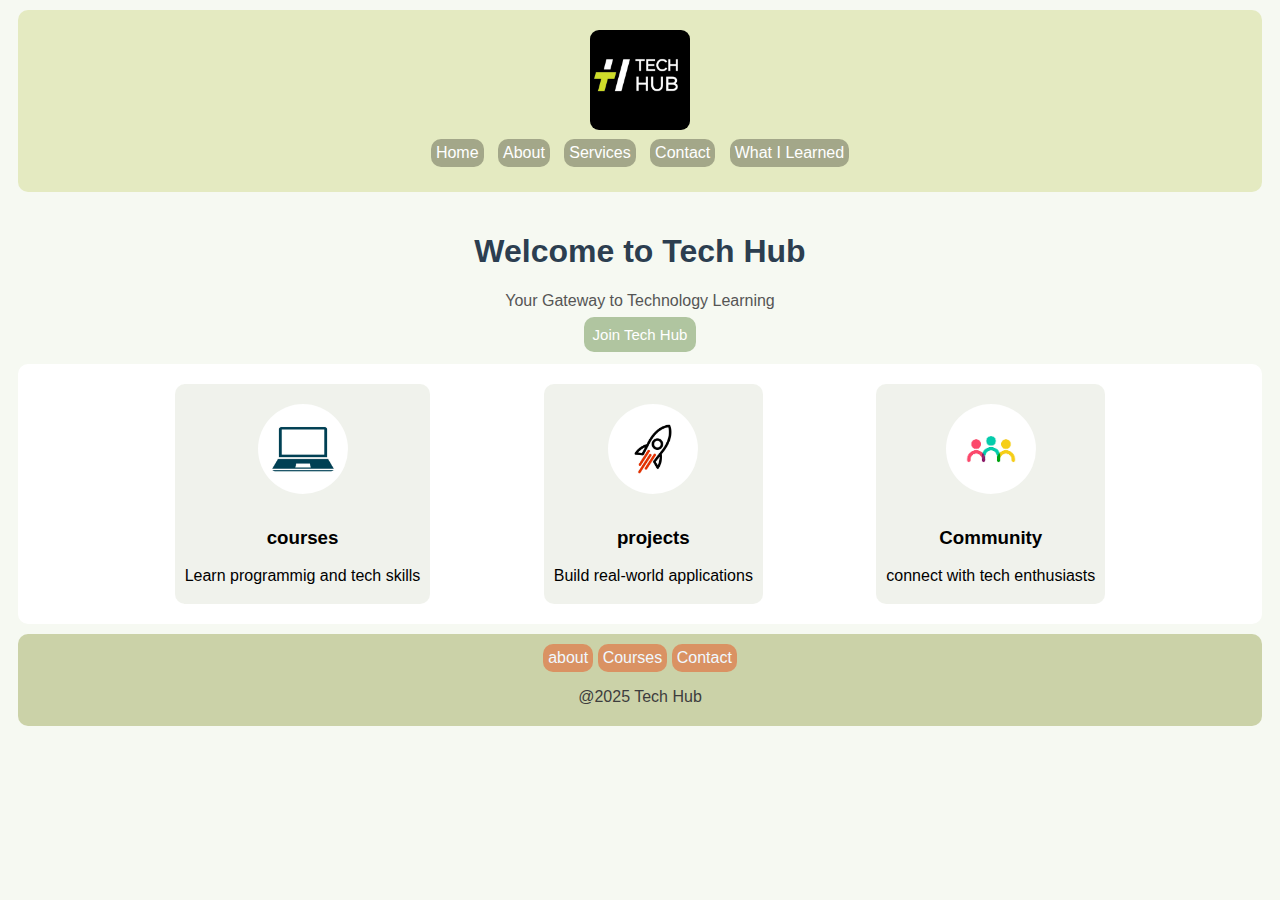
<file: index.html>
<!DOCTYPE html>
<html lang="en">
<head>
    <meta charset="UTF-8">
    <meta name="viewport" content="width=device-width, initial-scale=1.0">
    <title>Tech Hub</title>
    <link rel="stylesheet" href="style.css"/>
</head>

<body>

    <header>
        <img id=logo src="images/tech hub.jpg" alt="logo photo">
        <nav class="buttons">
            <a href="home.html">Home</a>
            <a href="about.html">About</a>
            <a href="services.html">Services</a>
            <a href="contact.html">Contact</a>
            <a href="what-i-learned.html">What I Learned</a>
        </nav>
    </header>

    <section class="media">
        <h1>Welcome to Tech Hub</h1>
        <p>Your Gateway to Technology Learning</p>
        <a href="#">Join Tech Hub</a>
    </section>

    <main class="content">
        <div class="box">
            <img src="images/laptop1.jpg" >
            <h3>courses</h3>
            <p>Learn programmig and tech skills</p>
        </div>

        <div class="box">
            <img src="images/rocket.jpg" >
            <h3>projects</h3>
            <p>Build real-world applications</p>
        </div>

        <div class="box">
            <img src="images/people.png">
            <h3>Community</h3>
            <p>connect with tech enthusiasts</p>
        </div>
    </main>

    <footer>
        <div class="footer">
            <a href="#">about</a>
            <a href="#">Courses</a>
            <a href="#">Contact</a>
        </div>
        <p>@2025 Tech Hub</p>
    </footer>

</body>
</html>
</file>
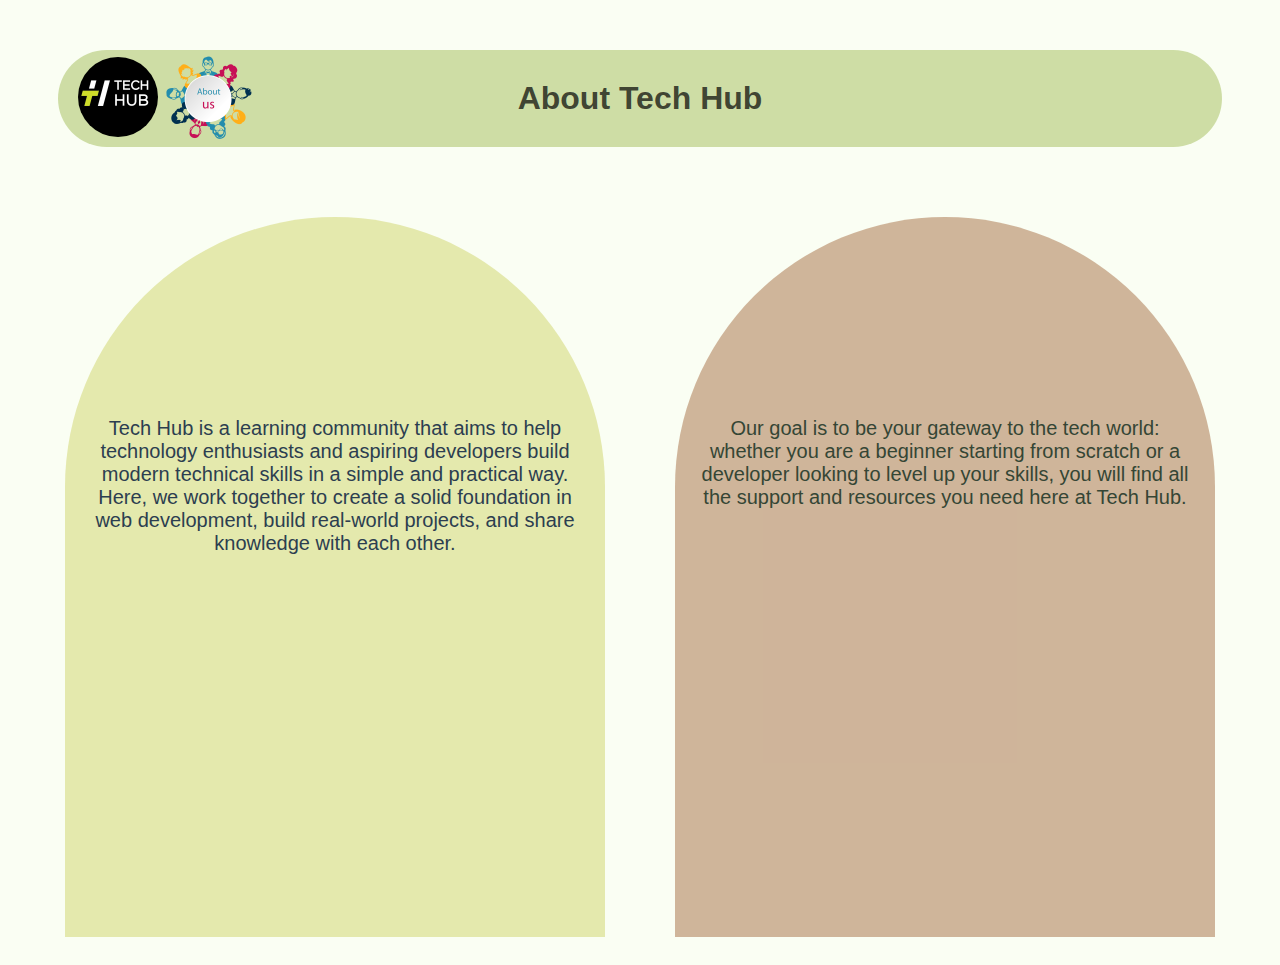
<file: about.html>
<!DOCTYPE html>
<html lang="en">
<head>
    <meta charset="UTF-8">
    <meta name="viewport" content="width=device-width, initial-scale=1.0">
    <title>About Tech Hub</title>
    <link rel="stylesheet" href="style.css">
</head>
<body class="about">
<img id="about-logo" src="images/about.png">
   <img id=tech-logo src="images/tech hub.jpg" alt="logo photo">

    <h1 id="about-title">About Tech Hub</h1>
 
    <div class="about-contain">
    <p id="box1"> 
        Tech Hub is a learning community that aims to help technology enthusiasts 
        and aspiring developers build modern technical skills in a simple and practical way.  
        Here, we work together to create a solid foundation in web development, 
        build real-world projects, and share knowledge with each other.
    </p>
    <p id="box2">
        Our goal is to be your gateway to the tech world:  
        whether you are a beginner starting from scratch or a developer looking to level up your skills,  
        you will find all the support and resources you need here at Tech Hub.
    </p>
    </div>
    
</body>
</html>
</file>
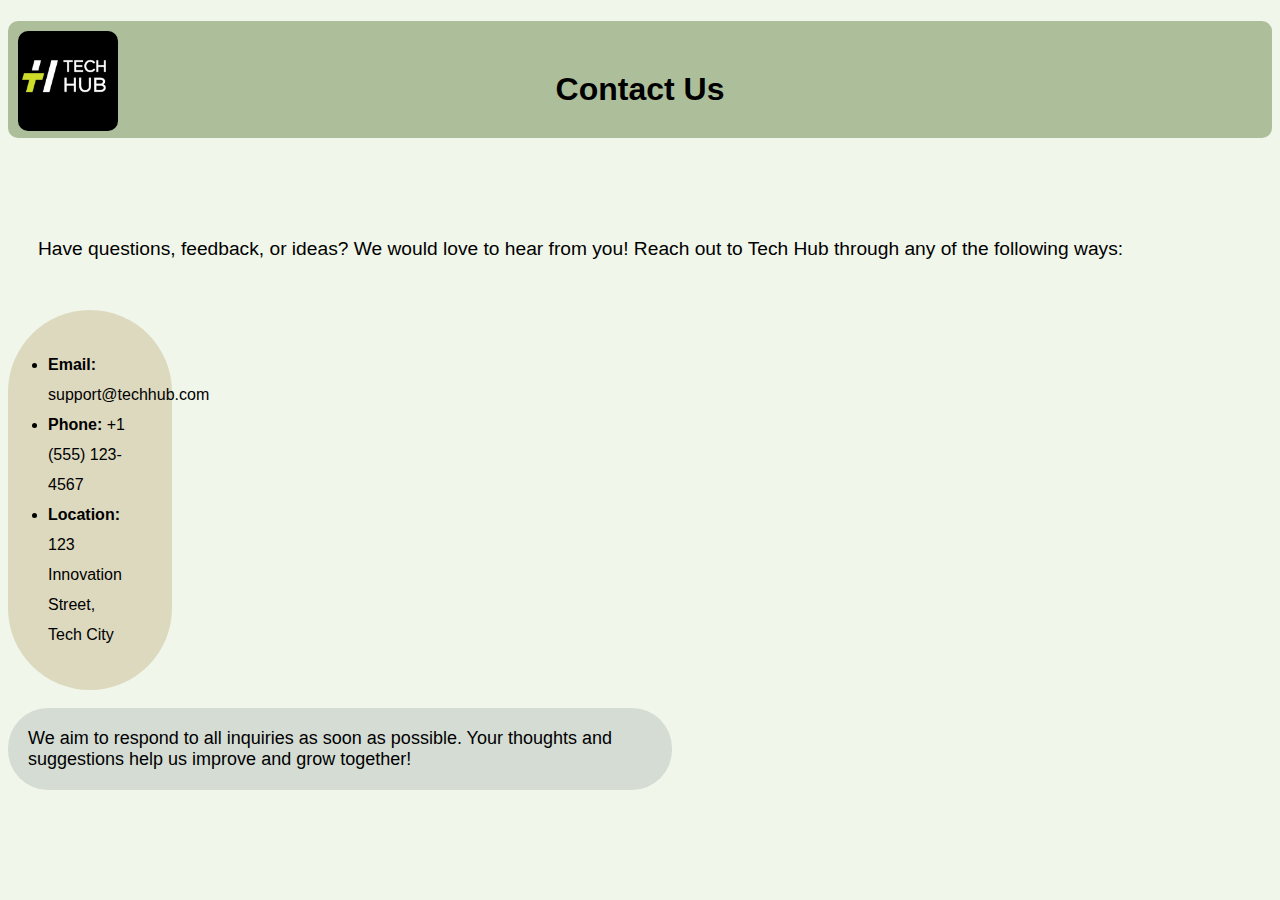
<file: contact.html>
<!DOCTYPE html>
<html lang="en">
<head>
    <meta charset="UTF-8">
    <meta name="viewport" content="width=device-width, initial-scale=1.0">
    <title>Contact</title>
    <link rel="stylesheet" href="style.css">
</head>
<body class="contact">

<img id=tech-hub-contact src="images/tech hub.jpg" alt="logo photo">
<img id="contact-logo" src="images/contact.jpg" >

<h1 class="contact-title">Contact Us</h1>
  <p class="contact-p">
    Have questions, feedback, or ideas? We would love to hear from you!
    Reach out to Tech Hub through any of the following ways:
  </p>
  <ul class="contact-tab">
    <li><strong>Email:</strong> support@techhub.com</li>
    <li><strong>Phone:</strong> +1 (555) 123-4567</li>
    <li><strong>Location:</strong> 123 Innovation Street, Tech City</li>
  </ul>
  <p class="contact-p2">
    We aim to respond to all inquiries as soon as possible. Your thoughts and
    suggestions help us improve and grow together!
  </p>


</body>
</html>
</file>
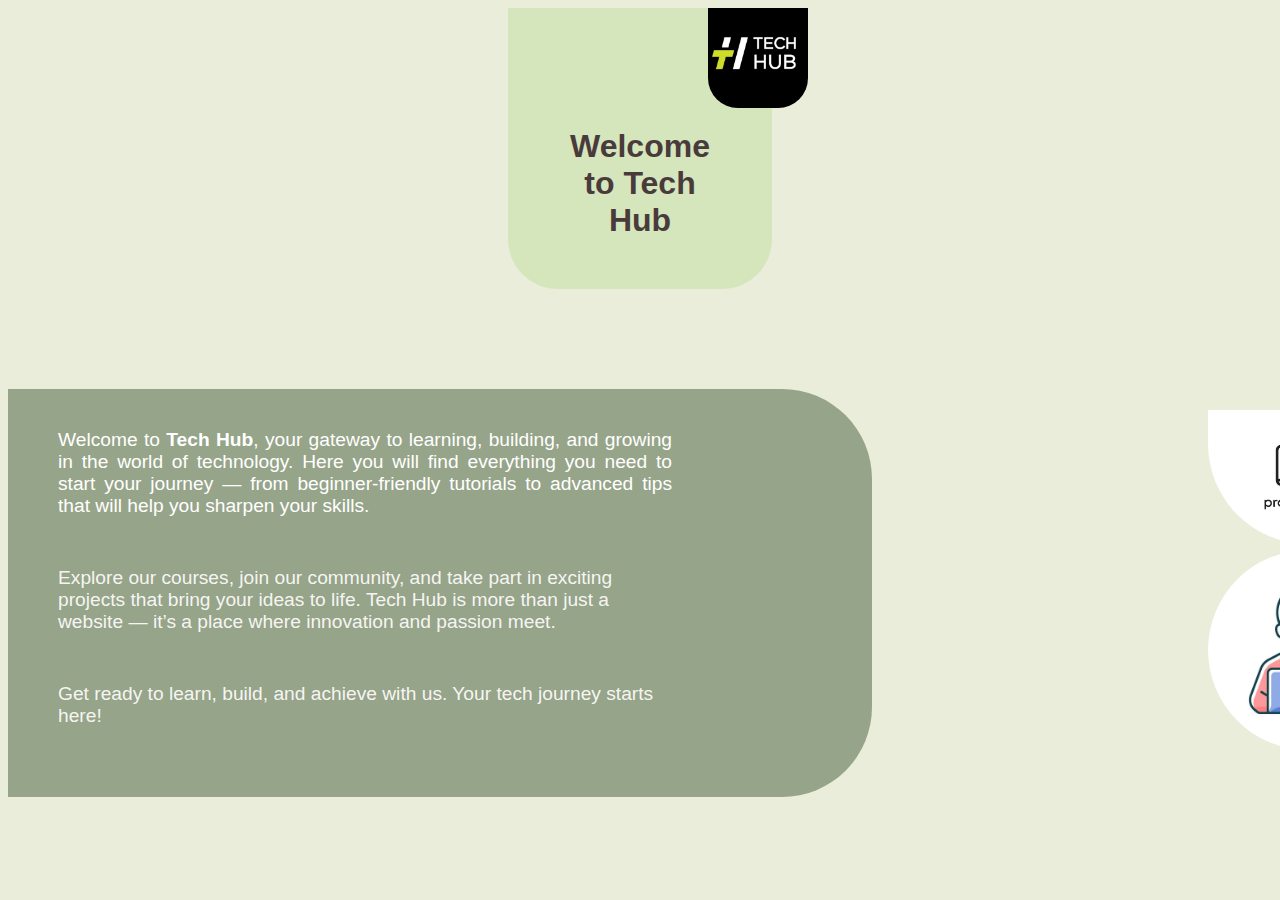
<file: home.html>
<!DOCTYPE html>
<html lang="en">
<head>
    <meta charset="UTF-8">
    <meta name="viewport" content="width=device-width, initial-scale=1.0">
    <title>Home</title>
    <link rel="stylesheet" href="style.css">
</head>
<body class="home">
    
    <img id=home-logo src="images/tech hub.jpg">
  <h1 class="home-title">Welcome to Tech Hub</h1>

  <img id="second-im" src="images/im3.jpg">
  <img id="third-im" src="images/im4.jpg">

  <div class="home-p">
  <p class="home-p1">
    Welcome to <strong>Tech Hub</strong>, your gateway to learning, building, and growing in the world of technology.
    Here you will find everything you need to start your journey — from beginner-friendly tutorials
    to advanced tips that will help you sharpen your skills.
  </p>
  <p class="home-p2">
    Explore our courses, join our community, and take part in exciting projects that bring your ideas to life.
    Tech Hub is more than just a website — it’s a place where innovation and passion meet.
  </p>
  <p class="home-p2">
    Get ready to learn, build, and achieve with us. Your tech journey starts here!
  </p>
  </div>

</body>
</html>
</file>
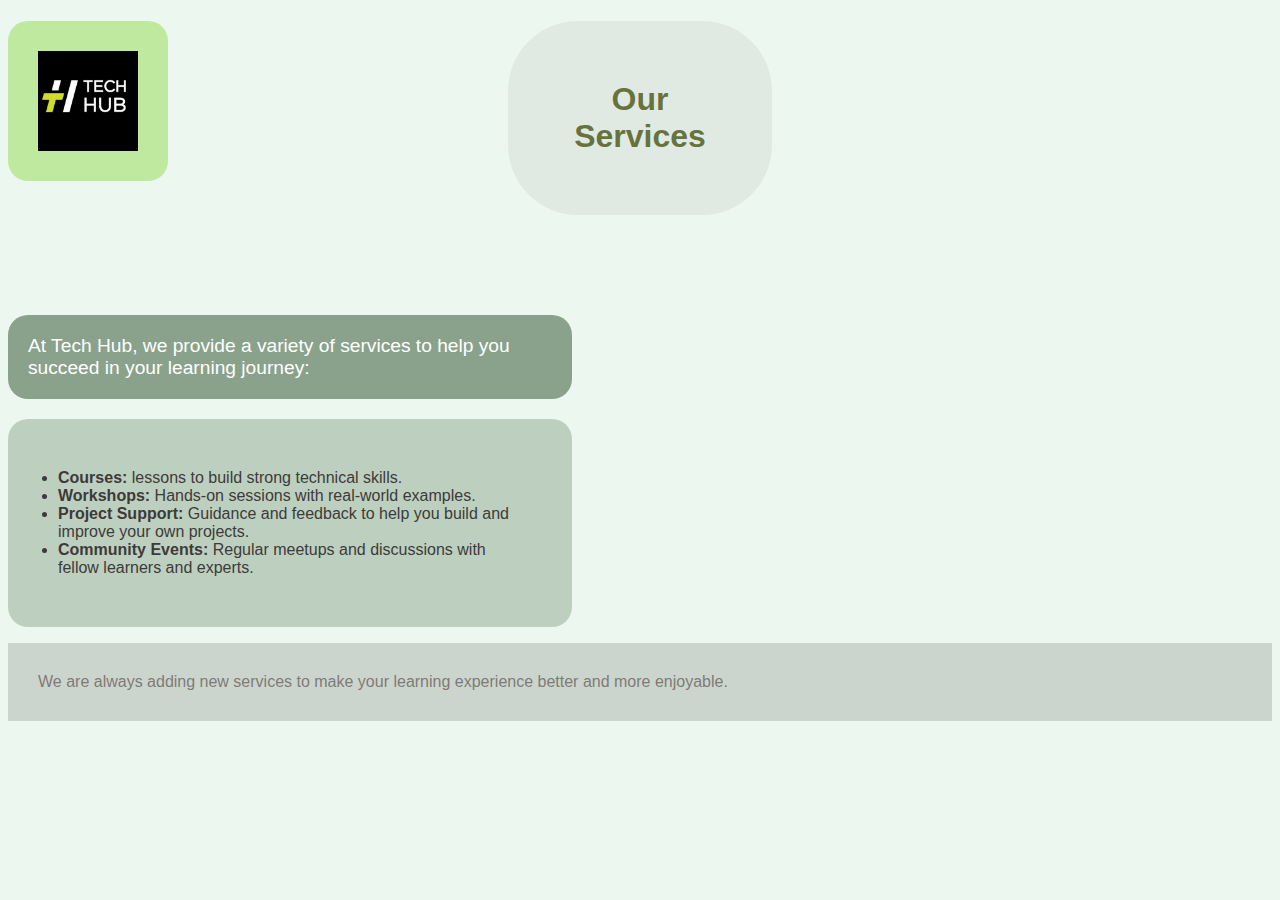
<file: services.html>
<!DOCTYPE html>
<html lang="en">
<head>
    <meta charset="UTF-8">
    <meta name="viewport" content="width=device-width, initial-scale=1.0">
    <title>Services</title>
    <link rel="stylesheet" href="style.css">
</head>
<body class="services-content"></body>
<img id=ser-logo src="images/tech hub.jpg" alt="logo photo">
  <h1 id="services-title">Our Services</h1>
  <p id="services-p">
    At Tech Hub, we provide a variety of services to help you succeed in your
    learning journey:
  </p>
  <ul class="ser-tab">
    <li><strong>Courses:</strong> lessons to build strong technical skills.</li>
    <li><strong>Workshops:</strong> Hands-on sessions with real-world examples.</li>
    <li><strong>Project Support:</strong> Guidance and feedback to help you build and improve your own projects.</li>
    <li><strong>Community Events:</strong> Regular meetups and discussions with fellow learners and experts.</li>
  </ul>
  <p id="ser-p2">
    We are always adding new services to make your learning experience better and more enjoyable.
  </p>

</body>
</html>
</file>
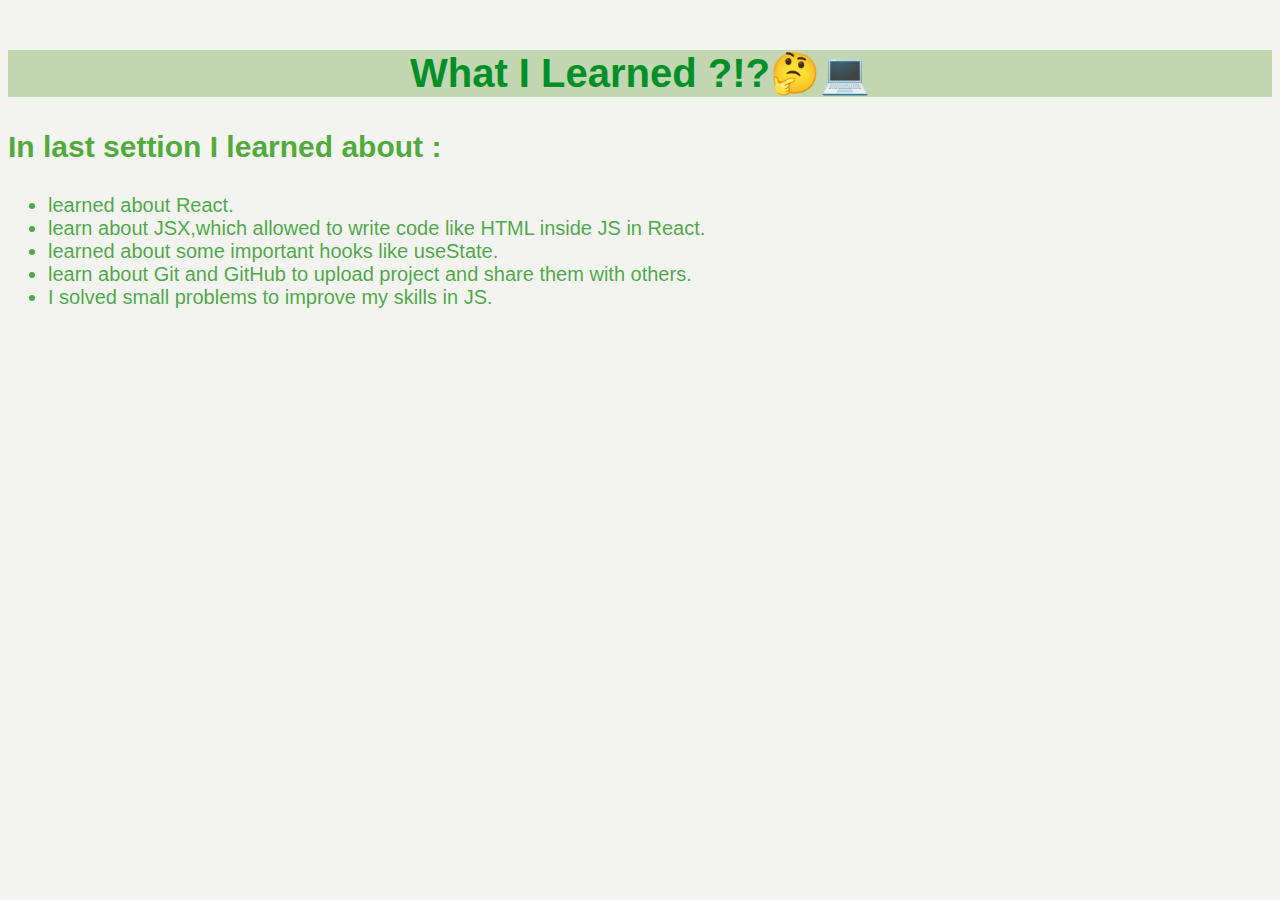
<file: what-i-learned.html>
<!DOCTYPE html>
<html lang="en">
<head>
    <meta charset="UTF-8">
    <meta name="viewport" content="width=device-width, initial-scale=1.0">
    <title>What I Learned</title>
    <link rel="stylesheet" href="style.css">
</head>
<body class="second-page">

    <h2 class="second-title">What I Learned ?!?🤔💻</h2>
    <h3 class="subtitle">In last settion I learned about :</h3>
    
    <ul class="list">
        <li>learned about React.</li>
        <li>learn about JSX,which allowed to write code like HTML inside JS in React.</li>
        <li>learned about some important hooks like useState.</li>
        <li>learn about Git and GitHub to upload project and share them with others.</li>
        <li>I solved small problems to improve my skills in JS.</li>
    </ul>
</body>
</html>
</file>
<file: style.css>
*{
        
        font-family:'Poppins', sans-serif;
    }
    body{
        background-color:#dce5cb3e;
    }

    header{
        background-color:#e4eac1;
        text-align:center;
        padding:20px;
        margin:10px;
        border-radius:10px;
    }
       #logo{
        height: 100px;
        width: 100px;
        border-radius:9px;
       }
       .buttons a{
        background-color:#8b8e74bb;
        color:white;
        padding:5px;
        margin:5px;
        display:inline-block;
        border-radius:10px;
        cursor:pointer;
        border:none;
        text-decoration:none;
       }
       .buttons a:hover{
        background-color: #212121cb;
        transform:scale(1.3);
        transition:background-color 0.5s ease;
       }
    
        .media{
            background: color #dbcfaf;;
            text-align:center;
            padding:10px;
            margin:10px;
            border-radius:10px;
        }
        .media h1 {
             color: #2c3e50;
        }   
        .media p{
            color:#555
        }
        .media a{
            background-color:#769b5c8c;
            color:rgb(255, 255, 255);
            font-size:15px;
            border:none;
            border-radius:10px;
            padding:9px;
            width:150px;
            height:auto;
            margin-bottom:20px;
            cursor:pointer;
            text-decoration:none;
        }
        .media a:hover{
            background-color: rgba(205, 177, 101, 0.79);
            transform:scale(1.3);
            transition:background-color 0.5s ease;
        }
        
        .content{
            display: flex;
            justify-content: space-around;
            flex-wrap: wrap;
            padding-bottom:20px;
            padding-top: 20px;
            padding-right: 100px;
            padding-left: 100px;
            margin: 10px;
            background-color:#ffffff;
            border-radius: 10px;
         }
         .box{
            background-color:#b0bd9d32;
            padding:10px;
            width:auto;
            height: 200px;
            text-align:center;
            border-radius: 10px;
         }
         .box img{
            width:90px;
            margin:10px;
            background-color: rgb(200, 200, 200);
            border-radius: 70px;
         }
         
         footer{
            background-color: #bdc590c2;
            color: white;
            text-align: center;
            margin:10px;
            border-radius: 10px;
         }
         footer a{
            color:aliceblue;
            background-color:rgba(223, 125, 76, 0.758);
            border:none;
            margin-top: 10px;
            padding: 5px;
            border-radius: 10px;
            display:inline-block;
            cursor:pointer;
            text-decoration:none; 
         }
         .footer a:hover{
            background-color: rgba(152, 56, 0, 0.664);
            transform:scale(1.3);
            transition:background-color 0.5s ease;
         }
         footer p{
            color:#3d3d3d;
            padding-bottom: 20px; 
         }


.home{
            background-color: #d7dcb786;
        }        
        #home-logo{
            width: 100px;
            position: absolute;
            margin-left: 700px;
            border-bottom-left-radius: 30px;
            border-bottom-right-radius: 30px;
        }
        .home-title{
            color: rgb(73, 59, 59);
            text-align: center;
            background-color: #61bb2027;
            padding: 50px;
            padding-top: 120px;
            margin-top: 0px;
            margin-left: 500px;
            margin-right: 500px;
            border-bottom-left-radius: 50px ;
            border-bottom-right-radius: 50px;
        }  

        #second-im{
            width: 200px;
            margin-left: 1200px;
            position: absolute;
            padding-top: 100px;
            border-radius: 120px;
        }
        #third-im{
            width: 200px;
            margin-left: 1200px;
            margin-top: 240px;
            position: absolute;
            border-radius: 120px;
        }
        .home-p{
            background-color: #96a489;
            margin-right: 400px;
            border-top-right-radius: 90px;
            border-bottom-right-radius: 90px;
            padding-bottom: 20px;
        }
        .home-p1{
            margin: 50px;
            margin-top: 100px;
            margin-right: 200px;
            font-size: larger; 
            text-align: justify;
            padding-top: 40px;
            color: #ffffff;
        }
        .home-p2{
            margin: 50px;
            margin-right: 200px;
            font-size: larger;
            color: #fffdfdee;
        }


.about{
            font-family: 'Poppins', sans-serif;
            background-color: #ecfad244;
        }
        #tech-logo{
            position: absolute;
            width: 80px;
            margin-left: 70px;
            margin-top: 7px;
            border-radius: 70px;
        }
        #about-logo{
            width: 100px;
            position: absolute;
            margin-left: 150px;
        }
        #about-title{
            text-align: center;
            color: #000000b5;
            margin-top: 40px;
            background-color: #c7d99ae1;
            border-radius: 50px;
            padding: 30px;
            margin: 50px
        }
        .about-contain{
            display: flex;
            justify-content: center;
            gap: 70px;
        }
        #box1{
            width:500px;
            height: 500px;
            background-color: #d4d87992;
            border-top-left-radius: 400px;
            border-top-right-radius:400px ;
            padding: 20px;
            padding-top: 200px;
            color: #2c3e50;
            font-size: 20px;
            text-align: center;
        }
        #box2{
            width:500px;
            background-color: #c7a688d5;
            border-top-left-radius: 400px;
            border-top-right-radius:400px ;
            padding: 20px;
            padding-top: 200px;
            color: #354635;
            font-size: 20px;
            text-align: center;
        }        


.services-content{
            background-color: #aae0b939;
        }   
        #ser-logo{
            position: absolute;
            width: 100px;
            padding: 30px;
            background-color: #83d53770;
            border-radius: 20px;
           
        }     
        #services-title{
            text-align: center;
            color: #455310cc;
            background-color: rgba(184, 180, 180, 0.219);
            border-radius: 70px;
            padding: 60px;
            margin-left: 500px;
            margin-right: 500px;
        
        }
        #services-p{
            margin-top: 100px;
            font-size: larger;
            color: white;
            background-color: #4d6e4d9e;
            padding: 20px;
            margin-right: 700px;
            border-radius: 20px;
            

        }
        .ser-tab{
            background-color: #4d6e4d4a;
            color: #3e3a3a;
            border-radius: 20px;
            font-size: medium;
            margin-right: 700px;
            padding: 50px;
        }
        #ser-p2{
            background-color: #1d1f1d29;
            color: #746e6ae5;
            padding: 30px;
        }
        
 .contact{
            background-color: #bfd79d37;

        }
        #contact-logo{
            width: 90px;
            position: absolute;
            margin-left: 1410px;
            padding-top: 10px;
            border-radius: 100px;
        }
        #tech-hub-contact{
            position: absolute;
            width: 100px;
            padding: 10px;
            border-radius: 20px;
        }
        .contact-title{
            text-align: center;
            padding-top: 50px;
            padding-bottom: 30px;
            color: #000000;
            background-color: #5372316d;
            border-radius: 10px;
        }
        .contact-p{
            font-size: larger;
            margin-top: 70px;
            padding: 30px;
        }
        .contact-tab{
            background-color: #96732738;
            border-radius: 100px;
            margin-right: 1100px;
            padding: 40px;
            line-height: 30px;
        }
        .contact-p2{
            background-color: #2c3e5024;
            margin-right: 600px;
            border-radius: 40px;
            padding: 20px;
            font-size: large;
        }     
        
        
body.second-page{
            background-color: #d6d7c849;
        }
        .second-title{
            text-align: center;
            font-size: 40px;
            color: #018f27;
            margin-top: 50px;
            background-color: #88b26974;
        }
        .subtitle{
            font-size: 30px;
            color:#52aa3e
        }
        .list{
            color: #3ca137e7;   
            font-size: 20px;
        }
</file>
